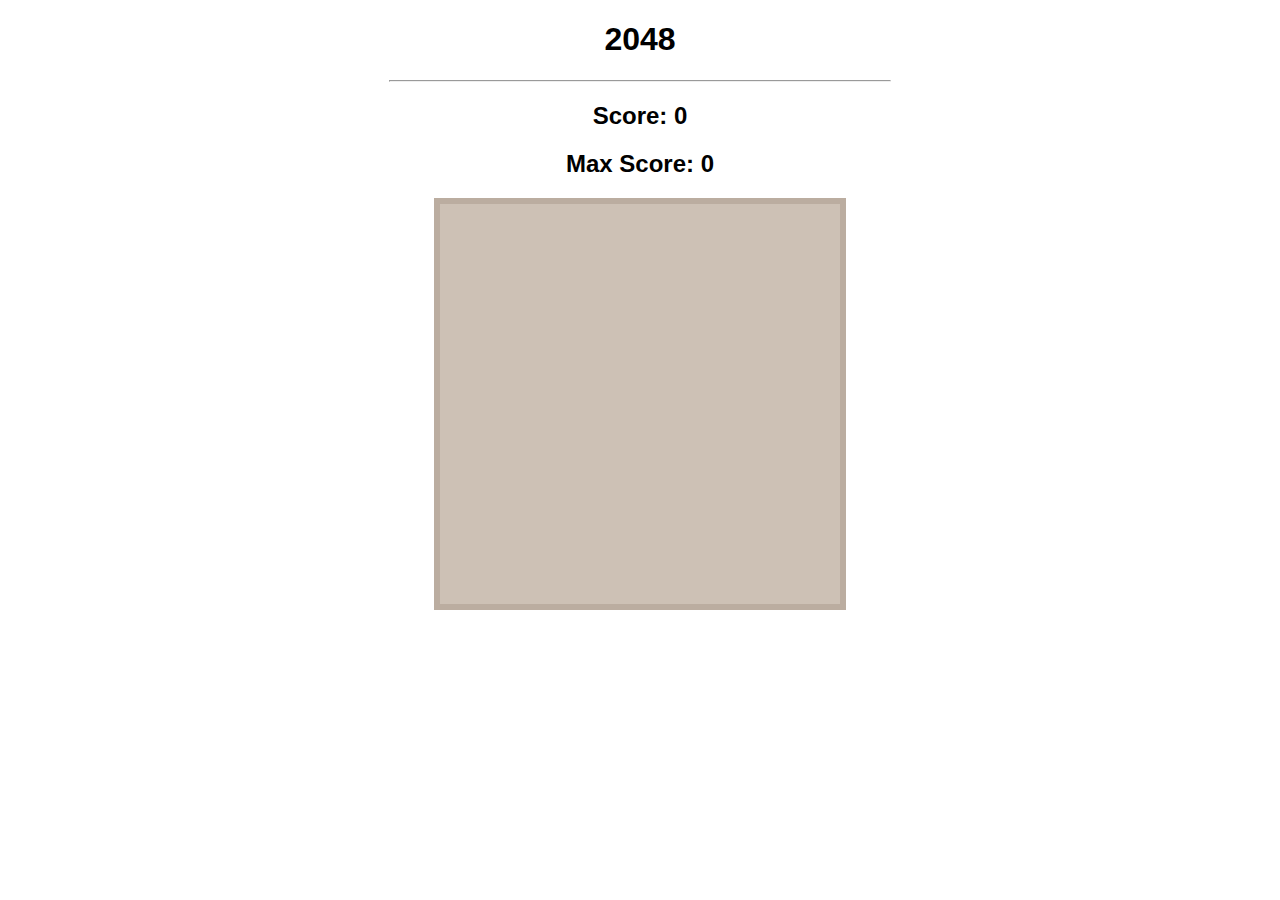
<file: 2048/index.html>
<!DOCTYPE html>
<html>
    <head>
        <meta charset="UTF-8">
        <meta name="viewport" content="width=device-width, initial-scale=1.0">
        <title>2048</title>
        <link rel="stylesheet" href="2048.css">
    </head>

    <body>
        <h1>2048</h1>
        <hr>
        <div id="gameStatus" style="font-size: 20px; color: red; margin-bottom: 10px;"></div>
        <h2>Score: <span id="score">0</span></h2>
        <h2>Max Score: <span id="maxScore">0</span></h2>
        <div id="board">
        </div>
    </body>
    <script src="2048.js"></script>
</html>
</file>
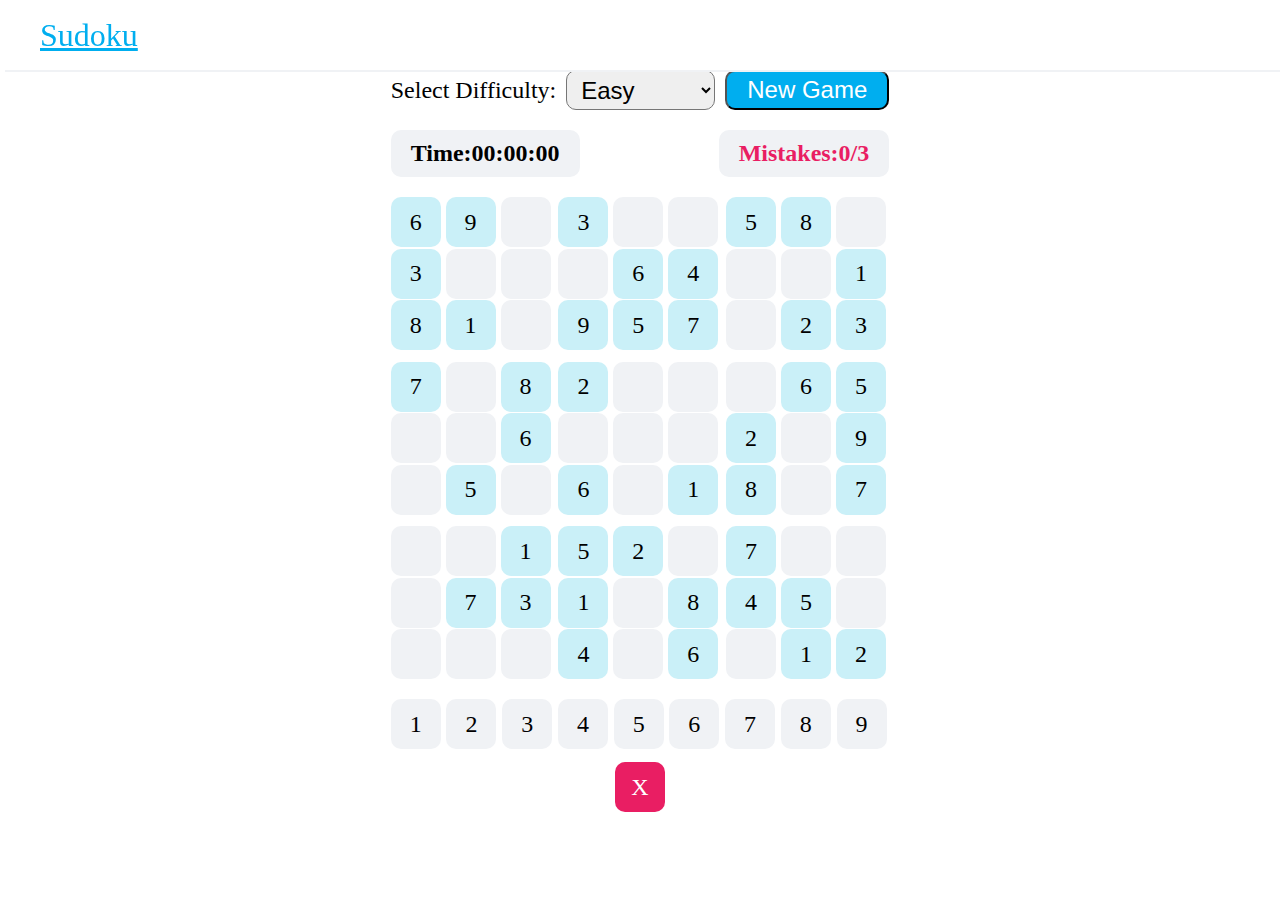
<file: sudoku/index.html>
<!DOCTYPE html>
<html lang="en">
<head>
    <meta charset="UTF-8">
    <meta name="viewport" content="width=device-width initial-scale=1.0">
    <meta name="theme-color" content="#fff">
    <title>Sudoku</title>
    <link rel="stylesheet" href="style.css">
</head>
<body>
    <nav>
        <div class="nav-container">
            <a href="#" class="nav-logo">Sudoku</a>
            <div class="dark-mode-toggle" id="dark-mode-toggle">
                <i class="bx bxs-sun"></i>
                <i class="bx bxs-moon"></i>
            </div>
        </div>
    </nav>
    <div class="main">
        <div class="screen active" id="game-screen">
            <div class="difficulty-selection">
                <label for="difficulty">Select Difficulty:</label>
                <select id="difficulty">
                    <option value="0">Easy</option>
                    <option value="1">Medium</option>
                    <option value="2">Hard</option>
                    <option value="3">Very Hard</option>
                </select>
                <button class="btn btn-blue" id="btn-new-game">New Game</button>
            </div>
            <div class="game-info">
                <div class="main-game-info-box main-game-info-time">
                    Time: <span id="game-time">00:00:00</span>
                </div>
                <div class="main-game-info-box main-game-info-mistakes">
                    Mistakes: <span id="mistakes-count">0</span>/3
                </div>
            </div>
            <div class="main-sudoku-grid">
                <script>
                    for (let i = 0; i < 81; i++) {
                        document.write('<div class="main-grid-cell"></div>');
                    }
                </script>
            </div>
            <div class="numbers">
                <div class="number">1</div>
                <div class="number">2</div>
                <div class="number">3</div>
                <div class="number">4</div>
                <div class="number">5</div>
                <div class="number">6</div>
                <div class="number">7</div>
                <div class="number">8</div>
                <div class="number">9</div>
                <div class="delete" id="btn-delete">X</div>
            </div>
        </div>
    </div>

    <script src="script.js"></script>
</body>
</html>
</file>
<file: 2048/2048.css>
body {
    font-family: Arial, Helvetica, sans-serif;
    text-align: center;
}

hr {
    width: 500px;
}


#board {
    width: 400px;
    height: 400px;

    background-color: #cdc1b5;
    border: 6px solid #bbada0;

    margin: 0 auto;
    display: flex;
    flex-wrap: wrap;
}

.tile {
    width: 90px;
    height: 90px;
    border: 5px solid #bbada0;

    font-size: 40px;
    font-weight: bold;
    display: flex;
    justify-content: center;
    align-items: center;
}


.x2 {
    background-color: #eee4da;
    color: #727371;
}

.x4 {
    background-color: #f4b17a;
    color: #727371;
}

.x8 {
    background-color:#f59575;
    color: white;
}

.x16{
    background-color:#f65d3b;
    color: white;
}

.x32{
    background-color:#edce71;
    color: white;
}

.x64{
    background-color: #edc651;
    color: white;
}

.x128{
    background-color:#ecc230;
    color: white;
}

.x256{
    background-color:pink;
    color: white;
}

.x512{
    background-color:rgb(251, 127, 148) ;
    color: white;
}

.x1024{
    background-color:rgb(122, 209, 249);
    color: white;
}

.x2048{
    background-color:rgb(53, 187, 254);
    color: white;
}

.x4096 {
    background-color:rgb(255, 184, 255);
    color: white;
}

.x8192 {
    background-color:rgb(255, 127, 255);
    color: white;
}
</file>
<file: sudoku/style.css>
:root {
    --bg-main: #f0f2f5;
    --bg-body: #fff;
    --color-txt: #000;
    --filled-color: #000;
    --filled-bg: #caf0f8;
    --white: #fff;
    --blue: #00aeef;
    --red: #e91e63;
    --black: #000;
    --nav-size: 70px;
    --sudoku-cell-size: 50px;
    --border-radius: 10px;
    --space-y: 20px;
    --gap: 1.5px;
    --font-size: 1.5rem;
    --font-size-lg: 2rem;
    --font-size-xl: 3rem;
}
* {
    padding: 0;
    margin: 0;
    box-sizing: border-box;
    -webkit-tap-highlight-color: transparent;
}
body {
    font-family: "Potta One", cursive;
    background-color: var(--bg-body);
    overflow-x: hidden;
    user-select: none;
}
input {
    font-family: "Potta One", cursive;
    border: 2px solid var(--bg-main);
    color: var(--color-txt);
}
input:hover,
input:focus {
    border-color: var(--blue);
}
nav {
    background-color: var(--bg-body);
    color: var(--color-txt);
    position: fixed;
    top: 0;
    width: 100%;
    box-shadow: 5px 2px var(--bg-main);
    z-index: 99;
}
.nav-container {
    max-width: 1280px;
    margin: auto;
    display: flex;
    align-items: center;
    justify-content: space-between;
    padding: 0 40px;
    height: var(--nav-size);
}
.nav-logo {
    font-size: var(--font-size-lg);
    color: var(--blue);
}
.main {
    padding-top: var(--nav-size);
    display: grid;
    place-items: center;
}
.difficulty-selection {
    display: flex;
    align-items: center;
    margin-bottom: 20px;
}

.difficulty-selection label {
    margin-right: 10px;
    font-size: var(--font-size);
}

.difficulty-selection select {
    height: 40px;
    border-radius: var(--border-radius);
    padding: 5px 10px;
    font-size: var(--font-size);
    margin-right: 10px;
}
.difficulty-selection .btn {
    height: 40px;
    padding: 0 20px;
}
.game-info {
    display: flex;
    justify-content: space-between;
    margin-bottom: var(--space-y);
}
.main-game-info-box {
    background-color: var(--bg-main);
    color: var(--color-txt);
    border-radius: var(--border-radius);
    padding: 10px 20px;
    font-size: var(--font-size);
    display: flex;
    align-items: center;
}
.main-game-info-time {
    font-weight: bold;
}
.main-game-info-mistakes {
    font-weight: bold;
    color: var(--red);
}
.main-sudoku-grid {
    display: grid;
    gap: 1.5px 1.5px;
    grid-template-columns: repeat(9, auto);
}
.main-grid-cell {
    margin:0px;
    padding:0px;
    height: var(--sudoku-cell-size);
    width: var(--sudoku-cell-size);
    border-radius: var(--border-radius);
    background-color: var(--bg-main);
    color: var(--blue);
    display: grid;
    place-items: center;
    font-size: var(--font-size);
    cursor: pointer;
}
.main-grid-cell.filled {
    background-color: var(--filled-bg);
    color: var(--filled-color);
}
.main-grid-cell.selected {
    background-color: var(--blue);
    color: var(--white);
}
.main-grid-cell:hover {
    border: 2px solid var(--blue);
}
.numbers {
    display: grid;
    grid-template-columns: repeat(9, 1fr);
    gap: 3px; 
    margin-top: var(--space-y);
}
.number {
    height: var(--sudoku-cell-size);
    width: var(--sudoku-cell-size);
    border-radius: var(--border-radius);
    background-color: var(--bg-main);
    color: var(--color-txt);
    display: grid;
    place-items: center;
    font-size: var(--font-size);
    cursor: pointer;
}
.number:hover {
    background-color: var(--blue);
    color: var(--white);
}
.delete {
    grid-column: 5 / 6; 
    background-color: var(--red);
    color: var(--white);
    height: var(--sudoku-cell-size);
    width: var(--sudoku-cell-size);
    border-radius: var(--border-radius);
    display: grid;
    place-items: center;
    font-size: var(--font-size);
    cursor: pointer;
    margin-top: 10px; 
    justify-self: center; 
}
.delete:hover {
    background-color: var(--blue);
    color: var(--white);
}
.btn {
    background-color: var(--bg-main);
    color: var(--color-txt);
    border-radius: var(--border-radius);
    display: grid;
    place-items: center;
    transition: width 0.3s ease-in-out;
    overflow: hidden;
    font-size: var(--font-size);
    cursor: pointer;
}
.btn-blue {
    background-color: var(--blue);
    color: var(--white);
}
@media only screen and (max-width: 800px) {
    :root {
        --nav-size: 50px;
        --sudoku-cell-size: 30px;
        --border-radius: 5px;
        --space-y: 10px;
        --gap: 2px;
        --font-size: 1rem;
        --font-size-lg: 1.5rem;
        --font-size-xl: 2rem;
    }
    .difficulty-selection select,
    .difficulty-selection .btn {
        height: 30px;
        font-size: var(--font-size);
    }
    .main-grid-cell.hover {
        border-width: 2px;
    }
    .screen {
        min-width: unset;
    }
    .main {
        height: 100vh;
    }
}
</file>
